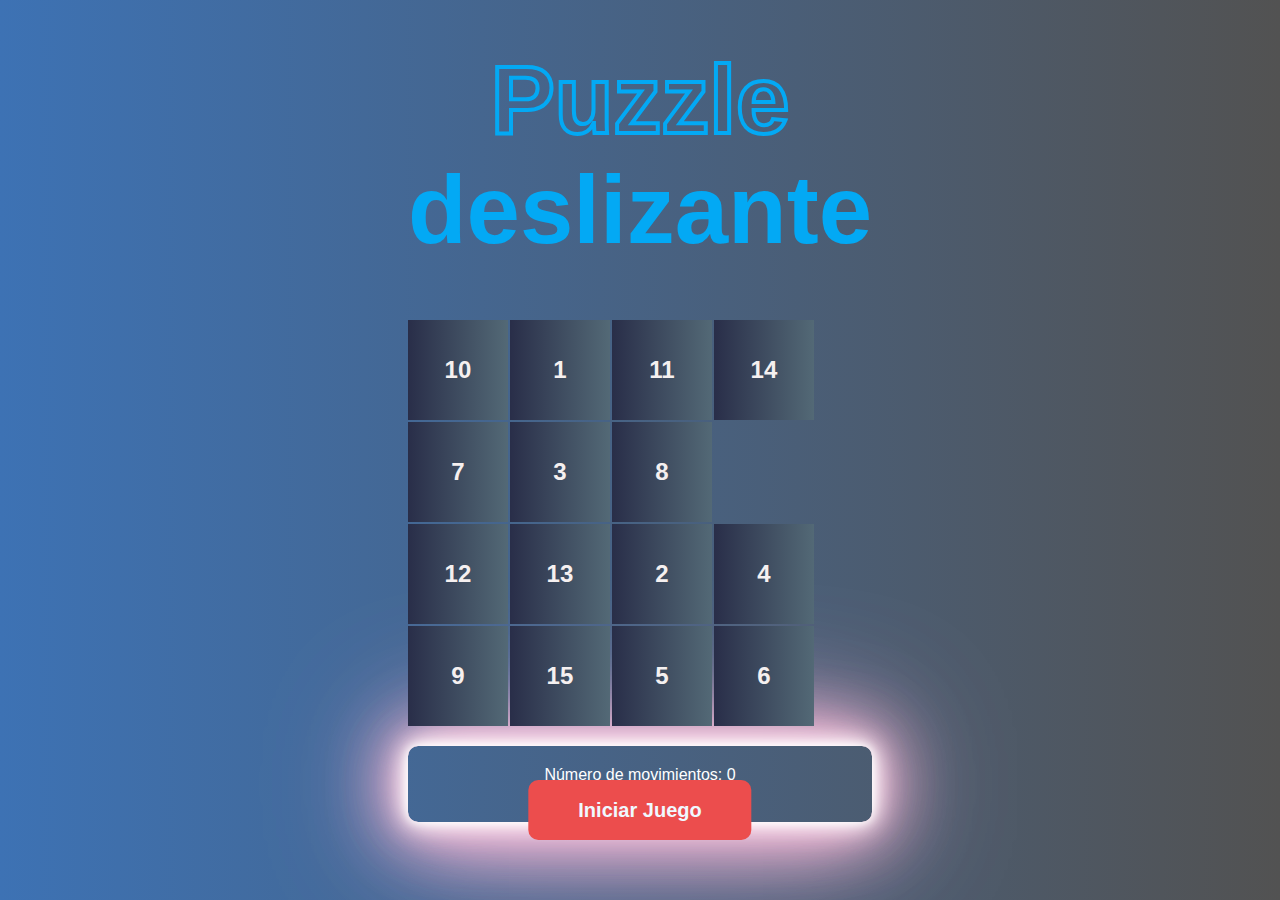
<file: puzzle/index.html>
<!DOCTYPE html>
<html>

<head>
    <title>Puzzle deslizante</title>
    <link rel="stylesheet" type="text/css" href="style.css">
    <script src="js/jugar.js" defer></script>
</head>

<body>

    <div class="container">
        <div class="content">
            <h2>Puzzle</h2>
            <h2>deslizante </h2>
        </div>
        <div class="cuadricula" id="cuadros"></div>
        <div id="movstime">
            <p>Número de movimientos: <span id="movs">0</span></p>
            <p>Tiempo: <span id="segs">0</span> </p>
        </div>
    </div>
    <a href="#" class="button" id="initboton">
        Iniciar juego
    </a>
    

</body>

</html>
</file>
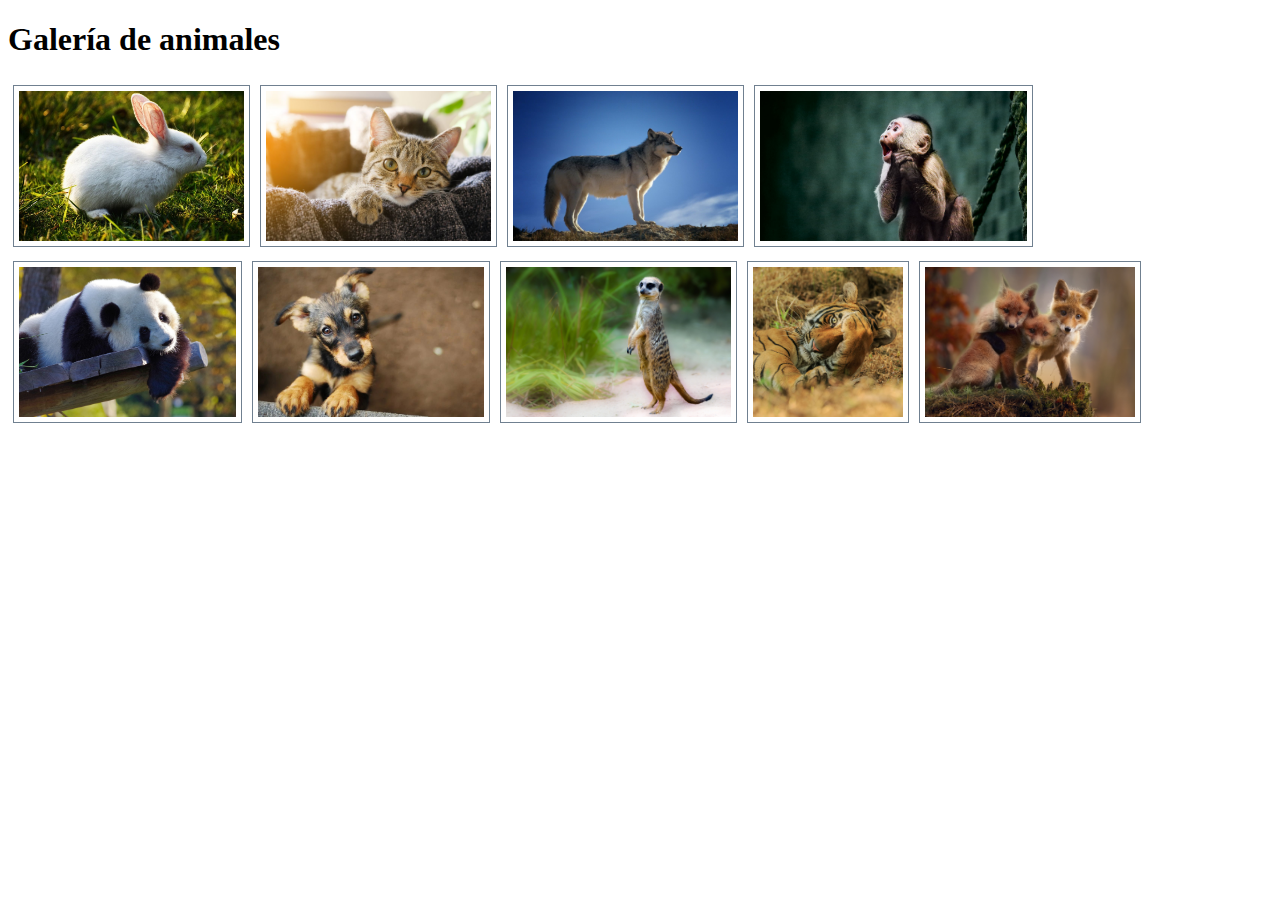
<file: fotoalbum/foto.html>
<!DOCTYPE html>
<html lang="en">
<head>
    <meta charset="UTF-8">
    <meta http-equiv="X-UA-Compatible" content="IE=edge">
    <meta name="viewport" content="width=device-width, initial-scale=1.0">
    <title>Galeria</title>
    <link rel="stylesheet" href="styles/foto.css"/>
    <script src="scripts/foto-list.js" defer></script>
    <script src="scripts/foto.js" defer></script>
</head>
<body>
    <h1>Galería de animales</h1>
    <section id="album-view">

    </section>

    <section id="modal-view" class="hidden">

    </section>
</body>
</html>
</file>
<file: puzzle/style.css>
#movstime {
    border-radius: 10px;
    box-shadow: 0 0 10px #fff, 0 0 20px #fff, 0 0 30px #fff, 0 0 40px #f3beda, 0 0 70px #eeaacd, 0 0 80px #f5bad8, 0 0 100px #fdcce5, 0 0 150px #f8b1d6;
    padding: 20px;
    color: #fff;
}

body {
    font-family: Arial, sans-serif;
    text-align: center;
    background: #525252;
    /* fallback for old browsers */
    background: -webkit-linear-gradient(to right, #3d72b4, #525252);
    /* Chrome 10-25, Safari 5.1-6 */
    background: linear-gradient(to right, #3d72b4, #525252);
    /* W3C, IE 10+/ Edge, Firefox 16+, Chrome 26+, Opera 12+, Safari 7+ */



}

.container {
    display: inline-block;
}

.cuadricula {
    display: grid;
    grid-template-columns: repeat(4, 100px);
    grid-template-rows: repeat(4, 100px);
    gap: 2px;
    margin-bottom: 20px;
}

.cuadrito2 {
    display: flex;
    justify-content: center;
    align-items: center;
    background: #536976;
    /* fallback for old browsers */
    background: -webkit-linear-gradient(to right, #292E49, #536976);
    /* Chrome 10-25, Safari 5.1-6 */
    background: linear-gradient(to right, #292E49, #536976);
    /* W3C, IE 10+/ Edge, Firefox 16+, Chrome 26+, Opera 12+, Safari 7+ */




    color: rgb(245, 240, 240);
    font-size: 24px;
    font-weight: bold;
    width: 100px;
    height: 100px;
    cursor: pointer;
}

#movstime {
    margin-top: 10px;
}


.button {
    position: absolute;
    top: 90%;
    left: 50%;
    transform: translate(-50%, -50%);
}

.button {
    font-size: 20px;
    font-weight: 700;
    color: aliceblue;
    text-decoration: none;
    font-family: sans-serif;
    background-color: #ec4d4d;
    height: 60px;
    line-height: 60px;
    text-align: center;
    padding: 0 50px;
    z-index: 1;
    overflow: hidden;
    border-radius: 10px;
    text-transform: capitalize;
}

.button::after,
.button::before {
    content: '';
    background-color: #57c9da;
    height: 50px;
    width: 0;
    position: absolute;
    transition: 0.3s cubic-bezier(.785, .135, .15, .86);
    -webkit-transition: 0.3s cubic-bezier(.785, .135, .15, .86);
    z-index: -1;
}

.button:hover::before {
    width: 100%;
    right: 0;
    left: auto;
}


.button::before {
    top: 0;
    right: auto;
    left: 0;
}

.button:hover::after {
    width: 100%;
    left: 0;
    right: auto;
}

.button::after {
    bottom: 0;
    right: 0;
    left: auto;


}


@import url('https://fonts.googleapis.com/css?family=Poppins:100,200,300,400,500,600,700,800,900'
);

* {
    margin: 0;
    padding: 0;
    box-sizing: border-box;
    font-family: 'Poppins', sans-serif;
}

.content {
    position: relative;
    top: 70%;
    left: 50%;
    margin-top: 100px;
}



.content h2 {
    position: relative;
    color: #fff;
    transform: translate(-50%, -50%);
    font-size: 6em;
}

.content h2:nth-child(1) {
    color: transparent;
    -webkit-text-stroke: 4px #03a9f4;
}

.content h2:nth-child(2) {
    color: #03a9f4;
    animation: animate 4s ease-in-out infinite;
}

@keyframes animate {

    0%,
    100% {
        clip-path: polygon(0% 45%, 15% 44%, 32% 50%,
                54% 60%, 70% 61%, 84% 59%, 100% 52%,
                100% 100%, 0% 100%);
    }

    50% {
        clip-path: polygon(0% 60%, 16% 65%, 34% 66%,
                51% 62%, 67% 50%, 84% 45%, 100% 46%,
                100% 100%, 0% 100%);
    }
}
</file>
<file: fotoalbum/styles/foto.css>
#album-view img{
    border: 1px solid slategray;
    margin: 5px;
    padding: 5px;
    height: 150px;
}

#modal-view {
    position: absolute;
    top: 0;
    left: 0;
    height: 100vh;
    width: 100vw;

    background-color: rgba(0, 0, 0, 0.9);
    z-index: 2;
    display: flex;
    justify-content: center;
    align-items: center;
}

#modal-view img{
    max-height: 100%;
    max-width: 100%;
}

#modal-view.hidden{
    display: none;
}
</file>
